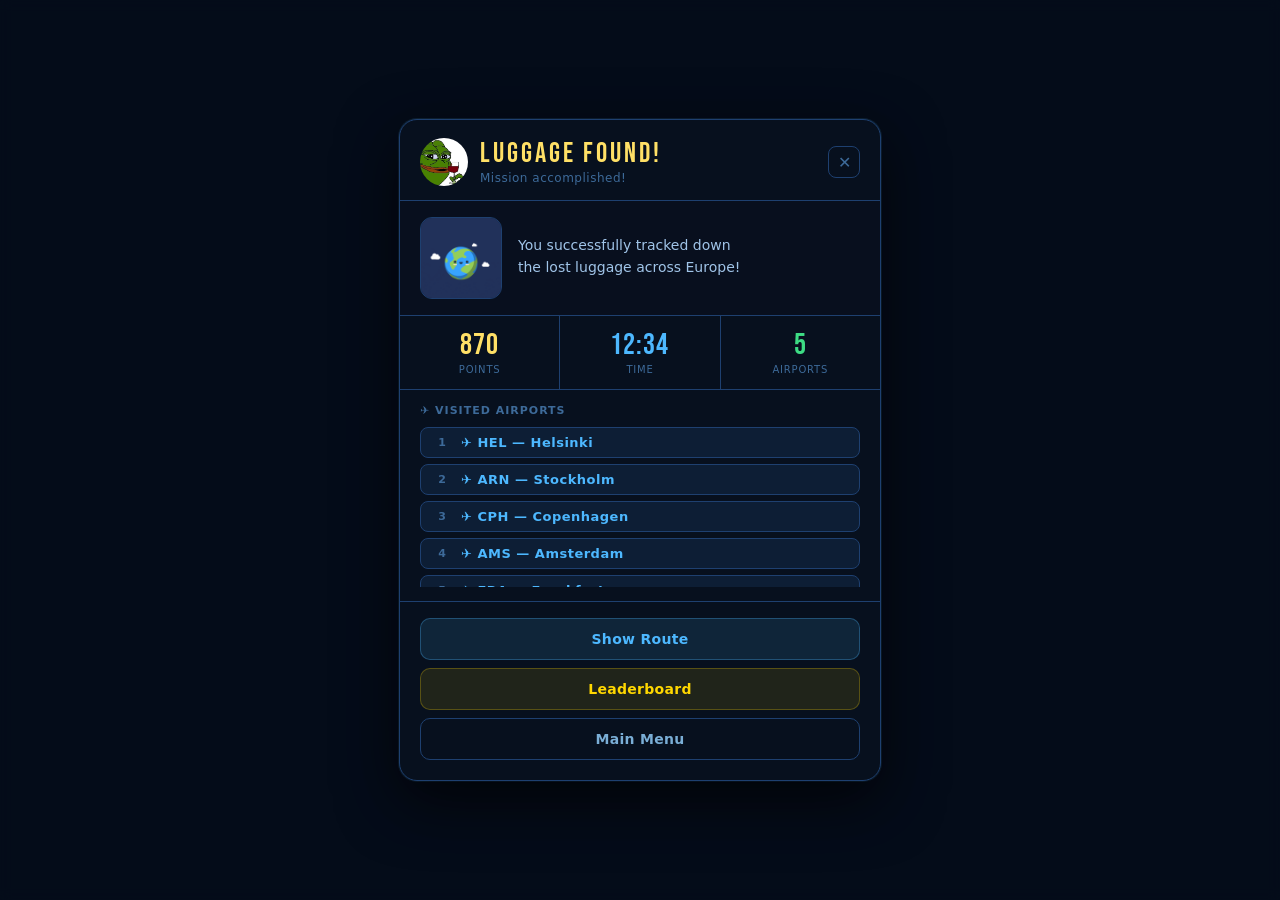
<file: victory/victory_test.html>
<!DOCTYPE html>
<html lang="en">
<head>
  <meta charset="UTF-8">
  <meta name="viewport" content="width=device-width, initial-scale=1.0">
  <title>Victory Test</title>
  <link href="https://fonts.googleapis.com/css2?family=Bebas+Neue&family=DM+Sans:wght@300;400;500&display=swap" rel="stylesheet">
</head>
<body style="margin:0; background:#0a1628;">

<script src="victory.js"></script>
<script>
  window.addEventListener('load', () => {
    showVictory({
      airports: ['HEL — Helsinki', 'ARN — Stockholm', 'CPH — Copenhagen', 'AMS — Amsterdam', 'FRA — Frankfurt'],
      time: '12:34',
      points: 870
    });
  });

  
  function go(screen) {     // заглушка чтобы не было ошибки
    alert('→ Переход на: ' + screen);
  }
</script>

</body>
</html>
</file>
